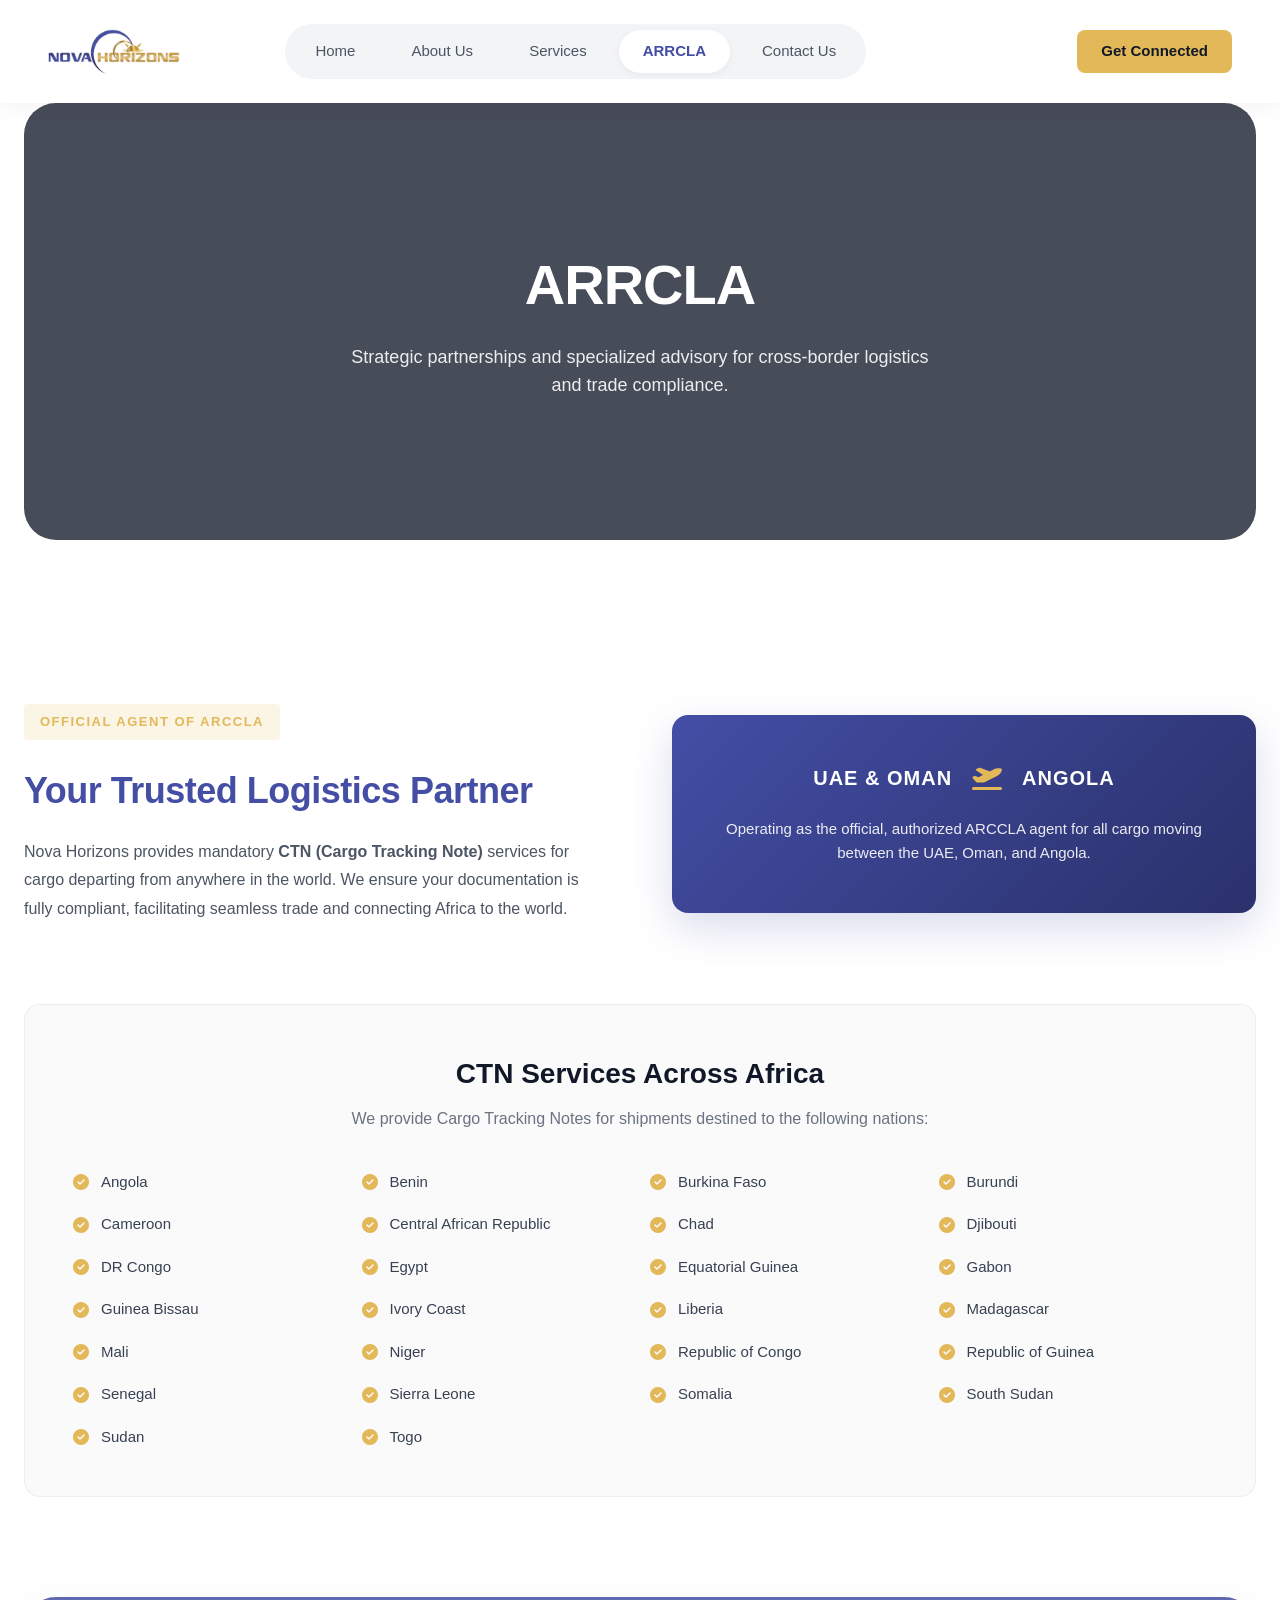
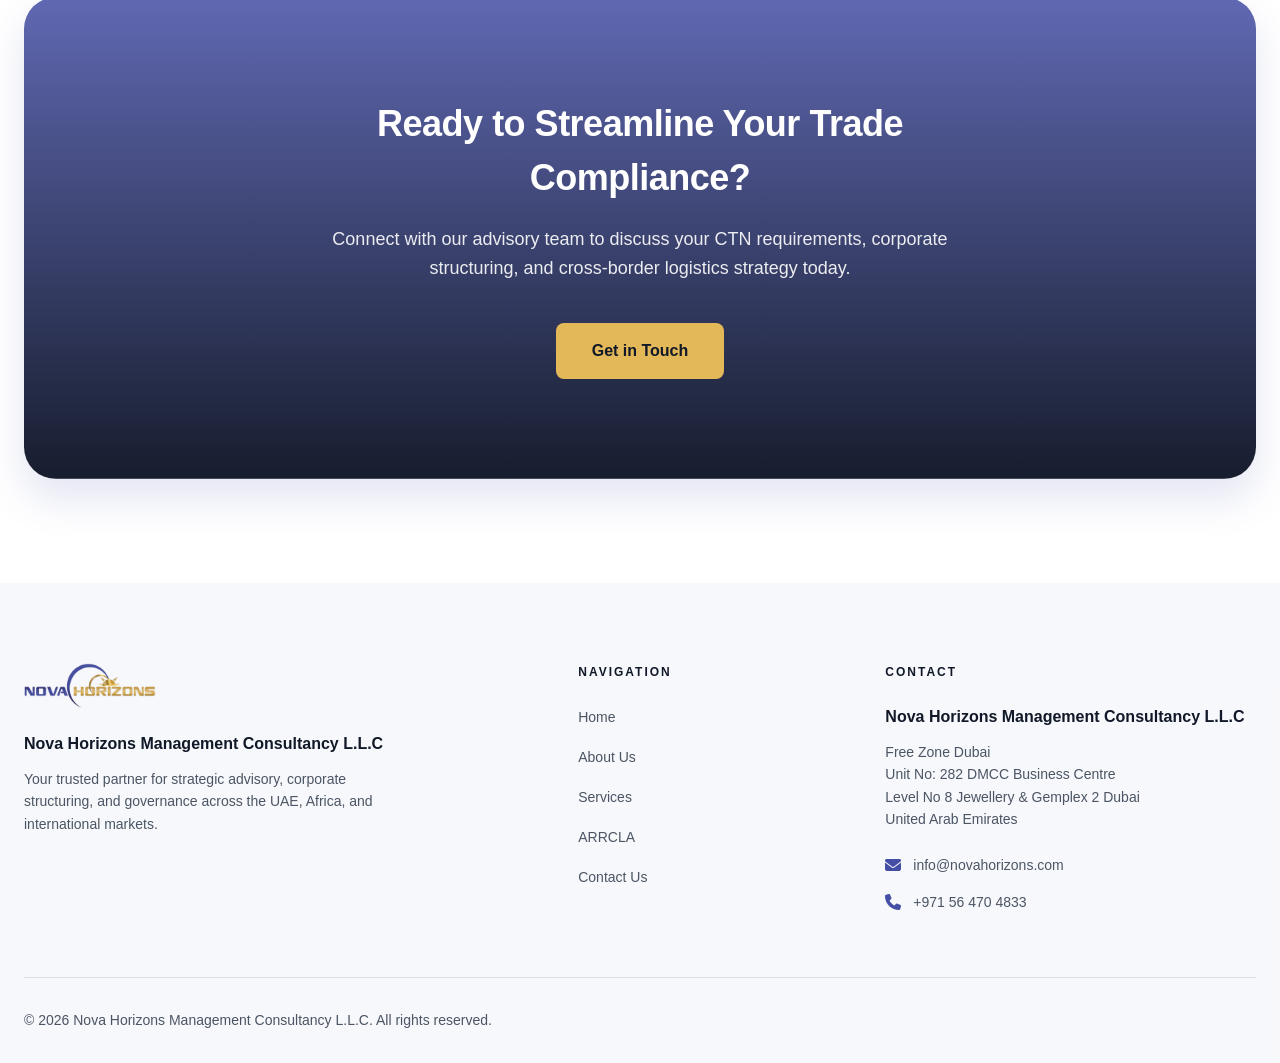
<file: arrcla.html>
<!DOCTYPE html>
<html lang="en">

<head>
    <meta charset="UTF-8">
    <meta name="viewport" content="width=device-width, initial-scale=1.0">
    <title>Nova Horizons - ARRCLA</title>
    <link rel="stylesheet" href="style.css">
    <link rel="stylesheet" href="https://cdnjs.cloudflare.com/ajax/libs/font-awesome/6.4.0/css/all.min.css">
</head>

<body>

    <!-- Top Navigation -->
    <header class="top-nav">
        <div class="container nav-container">

            <!-- Brand Logo -->
            <a href="index.html" class="nav-logo">
                <img src="./assets/logo.png" alt="Nova Horizons" class="brand-logo">
            </a>

            <!-- Hamburger / Close Button (Mobile Only) -->
            <button class="mobile-menu-btn" id="mobile-menu-btn">
        <i class="fa-solid fa-bars"></i>
      </button>

            <!-- Collapsible Menu -->
            <div class="nav-menu" id="nav-menu">
                <nav class="nav-pill">
                    <a href="index.html">Home</a>
                    <a href="about.html">About Us</a>
                    <a href="services.html">Services</a>
                    <a href="arrcla.html" class="active">ARRCLA</a>
                    <a href="contact.html">Contact Us</a>
                </nav>

                <div class="nav-action">
                    <a href="contact.html" class="btn-nav-gold">Get Connected</a>
                </div>
            </div>

        </div>
    </header>

    <!-- ARRCLA Page Hero Section -->
    <div class="arrcla-hero-wrapper">
        <section class="arrcla-hero-section">
            <div class="container">
                <div class="hero-content">
                    <h1 class="page-title">ARRCLA</h1>
                    <p class="page-subtitle">Strategic partnerships and specialized advisory for cross-border logistics and trade compliance.</p>
                </div>
            </div>
        </section>
    </div>

    <!-- ARCCLA & CTN Services Section -->
    <section class="arccla-section">
        <div class="container">

            <!-- Top Row: Agency Info & Focus Route -->
            <div class="arccla-intro-grid">

                <div class="arccla-text-content">
                    <div class="arccla-badge">OFFICIAL AGENT OF ARCCLA</div>
                    <h2 class="arccla-title">Your Trusted Logistics Partner</h2>
                    <p class="arccla-desc">
                        Nova Horizons provides mandatory <strong>CTN (Cargo Tracking Note)</strong> services for cargo departing from anywhere in the world. We ensure your documentation is fully compliant, facilitating seamless trade and connecting Africa
                        to the world.
                    </p>
                </div>

                <div class="arccla-highlight-card">
                    <div class="highlight-route">
                        <span class="region">UAE & OMAN</span>
                        <i class="fa-solid fa-plane-departure route-icon"></i>
                        <span class="region">ANGOLA</span>
                    </div>
                    <p class="highlight-note">Operating as the official, authorized ARCCLA agent for all cargo moving between the UAE, Oman, and Angola.</p>
                </div>

            </div>

            <!-- Bottom Row: Countries Grid -->
            <div class="ctn-countries-wrapper">
                <h3 class="ctn-title">CTN Services Across Africa</h3>
                <p class="ctn-subtitle">We provide Cargo Tracking Notes for shipments destined to the following nations:</p>

                <div class="countries-grid">
                    <div class="country-item"><i class="fa-solid fa-check-circle"></i> Angola</div>
                    <div class="country-item"><i class="fa-solid fa-check-circle"></i> Benin</div>
                    <div class="country-item"><i class="fa-solid fa-check-circle"></i> Burkina Faso</div>
                    <div class="country-item"><i class="fa-solid fa-check-circle"></i> Burundi</div>
                    <div class="country-item"><i class="fa-solid fa-check-circle"></i> Cameroon</div>
                    <div class="country-item"><i class="fa-solid fa-check-circle"></i> Central African Republic</div>
                    <div class="country-item"><i class="fa-solid fa-check-circle"></i> Chad</div>
                    <div class="country-item"><i class="fa-solid fa-check-circle"></i> Djibouti</div>
                    <div class="country-item"><i class="fa-solid fa-check-circle"></i> DR Congo</div>
                    <div class="country-item"><i class="fa-solid fa-check-circle"></i> Egypt</div>
                    <div class="country-item"><i class="fa-solid fa-check-circle"></i> Equatorial Guinea</div>
                    <div class="country-item"><i class="fa-solid fa-check-circle"></i> Gabon</div>
                    <div class="country-item"><i class="fa-solid fa-check-circle"></i> Guinea Bissau</div>
                    <div class="country-item"><i class="fa-solid fa-check-circle"></i> Ivory Coast</div>
                    <div class="country-item"><i class="fa-solid fa-check-circle"></i> Liberia</div>
                    <div class="country-item"><i class="fa-solid fa-check-circle"></i> Madagascar</div>
                    <div class="country-item"><i class="fa-solid fa-check-circle"></i> Mali</div>
                    <div class="country-item"><i class="fa-solid fa-check-circle"></i> Niger</div>
                    <div class="country-item"><i class="fa-solid fa-check-circle"></i> Republic of Congo</div>
                    <div class="country-item"><i class="fa-solid fa-check-circle"></i> Republic of Guinea</div>
                    <div class="country-item"><i class="fa-solid fa-check-circle"></i> Senegal</div>
                    <div class="country-item"><i class="fa-solid fa-check-circle"></i> Sierra Leone</div>
                    <div class="country-item"><i class="fa-solid fa-check-circle"></i> Somalia</div>
                    <div class="country-item"><i class="fa-solid fa-check-circle"></i> South Sudan</div>
                    <div class="country-item"><i class="fa-solid fa-check-circle"></i> Sudan</div>
                    <div class="country-item"><i class="fa-solid fa-check-circle"></i> Togo</div>
                </div>
            </div>

        </div>
    </section>

    <!-- Call to Action (CTA) Section -->
    <div class="cta-wrapper">
        <section class="cta-section">
            <div class="container">
                <div class="cta-content">
                    <h2>Ready to Streamline Your Trade Compliance?</h2>
                    <p>Connect with our advisory team to discuss your CTN requirements, corporate structuring, and cross-border logistics strategy today.</p>
                    <a href="contact.html" class="btn-gold-cta">Get in Touch</a>
                </div>
            </div>
        </section>
    </div>


    <!-- Footer Section -->
    <footer class="footer-light ">
        <div class="container ">
            <div class="footer-grid ">

                <!-- Column 1: Brand & Description -->
                <div class="footer-col brand-col ">
                    <div class="footer-logo ">
                        <!-- Nova Horizons Logo -->
                        <img src="./assets/logo.png " alt="Nova Horizons " class="footer-brand-logo ">
                    </div>
                    <p class="company-name ">Nova Horizons Management Consultancy L.L.C</p>
                    <p class="company-desc ">Your trusted partner for strategic advisory, corporate structuring, and governance across the UAE, Africa, and international markets.</p>
                </div>

                <!-- Column 2: Navigation -->
                <div class="footer-col nav-col ">
                    <h4 class="footer-heading ">NAVIGATION</h4>
                    <ul class="footer-links ">
                        <li><a href="index.html ">Home</a></li>
                        <li><a href="# ">About Us</a></li>
                        <li><a href="# ">Services</a></li>
                        <li><a href="# ">ARRCLA</a></li>
                        <li><a href="# ">Contact Us</a></li>
                    </ul>
                </div>

                <!-- Column 3: Contact Info -->
                <div class="footer-col contact-col ">
                    <h4 class="footer-heading ">CONTACT</h4>
                    <p class="contact-company ">Nova Horizons Management Consultancy L.L.C</p>
                    <p class="contact-details ">
                        Free Zone Dubai<br> Unit No: 282 DMCC Business Centre<br> Level No 8 Jewellery & Gemplex 2 Dubai<br> United Arab Emirates
                    </p>
                    <ul class="contact-info ">
                        <li><i class="fa-solid fa-envelope "></i> <a href="mailto:info@novahorizons.com ">info@novahorizons.com</a></li>
                        <li><i class="fa-solid fa-phone "></i> <a href="tel:+971564704833 ">+971 56 470 4833</a></li>
                    </ul>
                </div>

            </div>

            <!-- Footer Bottom (Legal) -->
            <div class="footer-bottom ">
                <p class="copyright ">© 2026 Nova Horizons Management Consultancy L.L.C. All rights reserved.</p>
            </div>
        </div>
    </footer>

    <script src="script.js "></script>
</body>

</html>
</file>
<file: style.css>
/* ==========================================================================
   1. VARIABLES & BASE STYLES
   ========================================================================== */

:root {
    /* Brand Colors */
    --brand-red: #444EA5;
    /* Updated to your new primary color */
    --primary: #444EA5;
    /* Maintained for older section compatibility */
    --accent: #E3B858;
    /* Backgrounds & UI */
    --nav-bg: #F3F4F6;
    --bg-dark: #0A1122;
    --card-bg: rgba(255, 255, 255, 0.04);
    --border-light: rgba(255, 255, 255, 0.1);
    /* Typography */
    --text-dark: #111827;
    --text-light: #FFFFFF;
    --text-muted: #9CA3AF;
    --font-main: 'Inter', -apple-system, BlinkMacSystemFont, "Segoe UI", Roboto, sans-serif;
}

* {
    margin: 0;
    padding: 0;
    box-sizing: border-box;
}

body {
    font-family: var(--font-main);
    background-color: #FFFFFF;
    color: var(--text-dark);
    line-height: 1.5;
    overflow-x: hidden;
}

a {
    text-decoration: none;
    color: inherit;
}

.container {
    max-width: 1280px;
    margin: 0 auto;
    padding: 0 24px;
}


/* ==========================================================================
   2. HEADER & NAVIGATION (Nova Horizons Style)
   ========================================================================== */

.top-nav {
    background-color: #FFFFFF;
    padding: 24px;
    /* On smaller screens you might reduce this to 16px */
    width: 100%;
    /* These 3 lines make it stick to the top */
    position: sticky;
    top: 0;
    z-index: 999;
    /* Increased z-index to ensure it stays above all other elements */
    /* Optional: Adds a subtle shadow when scrolling over other content */
    box-shadow: 0 4px 20px rgba(0, 0, 0, 0.05);
}

.nav-container {
    max-width: 1600px;
    margin: 0 auto;
    padding: 0 24px;
    display: flex;
    justify-content: space-between;
    align-items: center;
}


/* Brand Logo */

.nav-logo {
    display: flex;
    align-items: center;
}

.brand-logo {
    max-height: 45px;
    width: auto;
    display: block;
}


/* Desktop Menu Layout */

.nav-menu {
    display: flex;
    align-items: center;
    flex: 1;
}


/* Pill Navigation (Desktop) */

.nav-pill {
    display: flex;
    background-color: var(--nav-bg);
    border-radius: 40px;
    padding: 6px;
    gap: 8px;
    margin: 0 auto;
}

.nav-pill a {
    text-decoration: none;
    color: #4B5563;
    font-size: 15px;
    font-weight: 500;
    padding: 10px 24px;
    border-radius: 30px;
    transition: all 0.2s ease;
}

.nav-pill a:hover {
    color: var(--brand-red);
}

.nav-pill a.active {
    background-color: #FFFFFF;
    color: var(--brand-red);
    font-weight: 600;
    box-shadow: 0 2px 8px rgba(0, 0, 0, 0.05);
}


/* Action Link Styling (Desktop) */

.nav-action {
    margin-left: auto;
}

.btn-text-link {
    color: var(--brand-red);
    font-size: 16px;
    font-weight: 600;
    text-decoration: underline;
    text-underline-offset: 4px;
    transition: opacity 0.2s;
}

.btn-text-link:hover {
    opacity: 0.8;
}


/* Mobile Menu Button Styling (Boxed Icon) */

.mobile-menu-btn {
    display: none;
    background: transparent;
    border: 2px solid var(--brand-red);
    border-radius: 6px;
    width: 40px;
    height: 40px;
    color: var(--brand-red);
    font-size: 20px;
    cursor: pointer;
    align-items: center;
    justify-content: center;
    transition: background-color 0.2s, color 0.2s;
}


/* Responsive Mobile Navigation */

@media (max-width: 992px) {
    .mobile-menu-btn {
        display: flex;
    }
    .nav-menu {
        display: none;
        position: absolute;
        top: 100%;
        left: 0;
        width: 100%;
        background-color: #FFFFFF;
        flex-direction: column;
        padding: 32px 24px;
        box-shadow: 0 15px 30px rgba(0, 0, 0, 0.1);
        border-radius: 0 0 24px 24px;
    }
    .nav-menu.active {
        display: flex;
    }
    .nav-action {
        order: -1;
        margin: 0 auto 32px auto;
    }
    .nav-pill {
        flex-direction: column;
        width: 100%;
        background-color: transparent;
        border-radius: 0;
        padding: 0;
        gap: 12px;
    }
    .nav-pill a {
        text-align: center;
        width: 100%;
        padding: 16px;
        border-radius: 8px;
    }
    .nav-pill a.active {
        background-color: var(--brand-red);
        color: var(--text-light);
        box-shadow: 0 4px 12px rgba(68, 78, 165, 0.2);
    }
}

@media (max-width: 768px) {
    .brand-logo {
        max-height: 35px;
    }
}


/* ==========================================================================
   3. HERO SLIDER SECTION
   ========================================================================== */

.hero-wrapper {
    position: relative;
    max-width: 1600px;
    margin: 0 auto;
    padding: 0 24px 24px 24px;
}

.hero-slider-section {
    position: relative;
    width: 100%;
    height: 80vh;
    min-height: 550px;
    border-radius: 32px;
    overflow: hidden;
    box-shadow: 0 20px 40px rgba(0, 0, 0, 0.1);
}

.slides-container {
    position: absolute;
    top: 0;
    left: 0;
    width: 100%;
    height: 100%;
    z-index: 1;
}

.slide {
    position: absolute;
    top: 0;
    left: 0;
    width: 100%;
    height: 100%;
    background-size: cover;
    background-position: center;
    opacity: 0;
    transition: opacity 1s ease-in-out;
}

.slide::after {
    content: '';
    position: absolute;
    top: 0;
    left: 0;
    width: 100%;
    height: 100%;
    background: linear-gradient(to right, rgba(23, 40, 64, 0.8) 0%, rgba(23, 40, 64, 0.3) 50%, rgba(23, 40, 64, 0.1) 100%);
    z-index: 1;
    /* Keep the gradient below the text */
}

.slide.active {
    opacity: 1;
}

.hero-overlay-content {
    position: relative;
    z-index: 10;
    /* Keep the text above the gradient */
    display: flex;
    justify-content: flex-start;
    align-items: flex-end;
    height: 100%;
    padding: 64px;
}

.hero-text-area {
    max-width: 700px;
    padding-bottom: 24px;
}

.glass-tag {
    display: inline-flex;
    align-items: center;
    gap: 8px;
    background: rgba(255, 255, 255, 0.15);
    backdrop-filter: blur(8px);
    -webkit-backdrop-filter: blur(8px);
    border: 1px solid rgba(255, 255, 255, 0.2);
    color: var(--text-light);
    padding: 8px 16px;
    border-radius: 30px;
    font-size: 13px;
    font-weight: 500;
    margin-bottom: 24px;
}

.glass-tag .dot {
    width: 6px;
    height: 6px;
    background-color: var(--text-light);
    border-radius: 50%;
}

.hero-h1 {
    color: var(--text-light);
    font-size: 64px;
    font-weight: 800;
    line-height: 1.1;
    margin-bottom: 24px;
    letter-spacing: -1px;
}

.hero-p {
    color: rgba(255, 255, 255, 0.85);
    font-size: 18px;
    line-height: 1.6;
    margin-bottom: 48px;
    max-width: 500px;
}

.hero-btn-group {
    display: flex;
    align-items: center;
    gap: 16px;
}

.btn-red-large {
    background-color: var(--brand-red);
    color: var(--text-light);
    text-decoration: none;
    padding: 16px 32px;
    border-radius: 40px;
    font-size: 16px;
    font-weight: 600;
    transition: opacity 0.2s;
}

.btn-red-circle {
    display: flex;
    justify-content: center;
    align-items: center;
    width: 54px;
    height: 54px;
    background-color: var(--brand-red);
    color: var(--text-light);
    border-radius: 50%;
    text-decoration: none;
    font-size: 18px;
    transition: transform 0.2s;
}

.btn-red-circle:hover,
.btn-red-large:hover {
    opacity: 0.9;
}

.i-angled {
    transform: rotate(-45deg);
}

@media (max-width: 1200px) {
    .hero-h1 {
        font-size: 52px;
    }
}

@media (max-width: 992px) {
    .hero-overlay-content {
        justify-content: center;
        align-items: flex-start;
        padding: 40px;
    }
}

@media (max-width: 768px) {
    .hero-wrapper {
        padding: 0 12px 12px 12px;
    }
    .hero-h1 {
        font-size: 40px;
    }
    .hero-overlay-content {
        padding: 32px;
    }
}


/* ==========================================================================
   4. CONTENT SECTIONS (Quick Answer, Partner, Countries, etc.)
   ========================================================================== */


/* Quick Answer Section */

.quick-answer-section {
    background-color: #FFFFFF;
    padding: 80px 0;
}

.quick-answer-card {
    display: flex;
    gap: 60px;
    border: 1px solid rgba(68, 78, 165, 0.2);
    border-radius: 12px;
    padding: 48px;
    background-color: #FFFFFF;
    box-shadow: 0 4px 20px rgba(0, 0, 0, 0.02);
}

.quick-answer-left {
    flex: 1;
    max-width: 380px;
}

.quick-answer-right {
    flex: 2;
}

.badge-quick {
    display: inline-block;
    background-color: rgba(68, 78, 165, 0.1);
    color: var(--primary);
    padding: 6px 12px;
    border-radius: 4px;
    font-size: 11px;
    font-weight: 700;
    letter-spacing: 0.5px;
    margin-bottom: 24px;
    text-transform: uppercase;
}

.quick-answer-left h2 {
    font-size: 32px;
    font-weight: 700;
    margin-bottom: 16px;
    letter-spacing: -0.5px;
}

.meta-text {
    font-size: 14px;
    color: #6B7280;
    line-height: 1.5;
}

.quick-answer-right p {
    font-size: 15px;
    color: #4B5563;
    line-height: 1.8;
    margin: 0;
}

@media (max-width: 900px) {
    .quick-answer-card {
        flex-direction: column;
        gap: 32px;
        padding: 32px;
    }
    .quick-answer-left {
        max-width: 100%;
    }
}


/* Partner & Enterprise Section */

.partner-enterprise-section {
    padding: 0 0 80px 0;
}

.pe-grid {
    display: grid;
    grid-template-columns: 1fr 1fr;
    gap: 24px;
    align-items: stretch;
}

.pe-card {
    border-radius: 12px;
    padding: 48px;
    display: flex;
    flex-direction: column;
}

.light-card {
    background-color: #FFFFFF;
    border: 1px solid rgba(68, 78, 165, 0.15);
    box-shadow: 0 4px 20px rgba(0, 0, 0, 0.02);
}

.badge-blue {
    display: inline-block;
    background-color: rgba(68, 78, 165, 0.08);
    color: var(--primary);
    padding: 6px 12px;
    border-radius: 4px;
    font-size: 11px;
    font-weight: 700;
    letter-spacing: 0.5px;
    text-transform: uppercase;
    margin-bottom: 24px;
    align-self: flex-start;
}

.light-card h2 {
    font-size: 32px;
    font-weight: 800;
    margin-bottom: 20px;
    letter-spacing: -0.5px;
}

.pe-desc {
    font-size: 15px;
    color: #4B5563;
    line-height: 1.6;
    margin-bottom: 40px;
}

.mini-features-grid {
    display: grid;
    grid-template-columns: repeat(3, 1fr);
    gap: 16px;
    margin-top: auto;
}

.mini-feature {
    border: 1px solid rgba(68, 78, 165, 0.1);
    border-radius: 8px;
    padding: 20px 16px;
    background-color: #FAFAFA;
}

.mini-feature h4 {
    font-size: 14px;
    font-weight: 700;
    margin-bottom: 8px;
}

.mini-feature p {
    font-size: 12px;
    color: #6B7280;
    line-height: 1.5;
}

.dark-card {
    background-color: var(--bg-dark);
    color: #FFFFFF;
    justify-content: space-between;
}

.subtitle-spaced {
    font-size: 11px;
    font-weight: 700;
    color: #818CF8;
    letter-spacing: 2px;
    text-transform: uppercase;
}

.dark-card-bottom p {
    font-size: 15px;
    color: #D1D5DB;
    line-height: 1.6;
    margin-bottom: 24px;
}

.btn-group {
    display: flex;
    gap: 16px;
    flex-wrap: wrap;
}

.btn-solid-white {
    background-color: #FFFFFF;
    color: #111827;
    padding: 12px 20px;
    border-radius: 6px;
    font-size: 14px;
    font-weight: 600;
}

.btn-outline-gray {
    background-color: transparent;
    border: 1px solid rgba(255, 255, 255, 0.2);
    padding: 12px 20px;
    border-radius: 6px;
    font-size: 14px;
    font-weight: 600;
}

@media (max-width: 1024px) {
    .pe-grid {
        grid-template-columns: 1fr;
    }
    .dark-card-bottom {
        margin-top: 60px;
    }
}

@media (max-width: 768px) {
    .pe-card {
        padding: 32px;
    }
    .mini-features-grid {
        grid-template-columns: 1fr;
    }
    .btn-group {
        flex-direction: column;
    }
}


/* Countries Section */

.countries-section {
    padding: 80px 0;
}

.section-header {
    margin-bottom: 48px;
}

.wide-badge {
    background-color: rgba(68, 78, 165, 0.03);
    border: 1px solid rgba(68, 78, 165, 0.1);
    border-radius: 4px;
    padding: 8px 16px;
    margin-bottom: 24px;
    width: 50%;
    max-width: 450px;
}

.badge-text {
    color: var(--primary);
    font-size: 11px;
    font-weight: 700;
    letter-spacing: 1px;
    text-transform: uppercase;
}

.section-title {
    font-size: 36px;
    font-weight: 800;
    margin-bottom: 16px;
    letter-spacing: -0.5px;
}

.header-bottom {
    display: flex;
    justify-content: space-between;
    align-items: center;
    flex-wrap: wrap;
    gap: 16px;
}

.section-subtitle {
    font-size: 16px;
    color: #6B7280;
    max-width: 700px;
}

.link-primary {
    color: var(--primary);
    font-size: 14px;
    font-weight: 600;
    display: flex;
    align-items: center;
    gap: 6px;
}

.features-card {
    border: 1px solid rgba(0, 0, 0, 0.08);
    border-radius: 12px;
    padding: 56px;
    display: grid;
    grid-template-columns: 1fr 1fr;
    gap: 64px;
}

.feature-col h3 {
    font-size: 20px;
    font-weight: 700;
    margin-bottom: 16px;
}

.feature-col p {
    font-size: 15px;
    color: #4B5563;
    margin-bottom: 28px;
    line-height: 1.6;
}

.check-list {
    list-style: none;
    padding: 0;
    margin: 0;
}

.check-list li {
    font-size: 14px;
    color: #4B5563;
    margin-bottom: 16px;
    display: flex;
    align-items: flex-start;
    gap: 12px;
}

.check-list li i {
    color: var(--primary);
    font-size: 14px;
    margin-top: 3px;
}

@media (max-width: 900px) {
    .features-card {
        grid-template-columns: 1fr;
        gap: 48px;
        padding: 32px;
    }
    .wide-badge {
        width: 100%;
        max-width: none;
    }
}


/* Platform Capabilities Section */

.capabilities-section {
    padding: 80px 0;
}

.cap-header {
    margin-bottom: 40px;
}

.cap-badge {
    display: inline-block;
    background-color: rgba(68, 78, 165, 0.04);
    border: 1px solid rgba(68, 78, 165, 0.15);
    border-radius: 4px;
    padding: 6px 14px;
    margin-bottom: 20px;
    min-width: 280px;
}

.cap-badge-text {
    color: var(--primary);
    font-size: 11px;
    font-weight: 700;
    letter-spacing: 1px;
    text-transform: uppercase;
}

.cap-title {
    font-size: 18px;
    font-weight: 600;
    letter-spacing: -0.5px;
}

.capabilities-grid {
    display: grid;
    grid-template-columns: repeat(3, 1fr);
    gap: 24px;
}

.cap-card {
    border: 1px solid rgba(0, 0, 0, 0.1);
    border-radius: 8px;
    padding: 40px 32px;
}

.cap-card:hover {
    box-shadow: 0 4px 12px rgba(0, 0, 0, 0.03);
    border-color: rgba(68, 78, 165, 0.3);
}

.cap-card h3 {
    font-size: 20px;
    font-weight: 600;
    margin-bottom: 16px;
}

.cap-card p {
    font-size: 15px;
    color: #4B5563;
    line-height: 1.6;
    margin: 0;
}

@media (max-width: 1024px) {
    .capabilities-grid {
        grid-template-columns: repeat(2, 1fr);
    }
}

@media (max-width: 768px) {
    .capabilities-grid {
        grid-template-columns: 1fr;
    }
    .cap-badge {
        min-width: auto;
        display: inline-block;
    }
}


/* Corridor Operations Section */

.corridor-section {
    padding: 80px 0;
}

.header-row {
    display: flex;
    justify-content: space-between;
    align-items: flex-end;
    flex-wrap: wrap;
    gap: 24px;
}

.header-text {
    max-width: 700px;
}

.corridor-grid {
    display: grid;
    grid-template-columns: repeat(3, 1fr);
    gap: 24px;
}

.corridor-card {
    border: 1px solid rgba(0, 0, 0, 0.1);
    border-radius: 8px;
    padding: 40px 32px;
    display: flex;
    flex-direction: column;
    align-items: flex-start;
    min-height: 240px;
}

.corridor-card:hover {
    box-shadow: 0 8px 24px rgba(0, 0, 0, 0.04);
    border-color: rgba(68, 78, 165, 0.2);
}

.region-badge {
    display: inline-block;
    background-color: rgba(68, 78, 165, 0.08);
    color: var(--primary);
    padding: 6px 12px;
    border-radius: 4px;
    font-size: 11px;
    font-weight: 700;
    margin-bottom: 24px;
}

.corridor-card h3 {
    font-size: 24px;
    font-weight: 700;
    margin-bottom: 40px;
    letter-spacing: -0.5px;
}

.card-link-bottom {
    margin-top: auto;
    color: var(--primary);
    font-size: 14px;
    font-weight: 600;
    display: flex;
    align-items: center;
    gap: 6px;
}

@media (max-width: 1024px) {
    .corridor-grid {
        grid-template-columns: repeat(2, 1fr);
    }
}

@media (max-width: 768px) {
    .corridor-grid {
        grid-template-columns: 1fr;
    }
}


/* Latest Updates / News Section */

.news-section {
    padding: 80px 0;
}

.news-grid {
    display: grid;
    grid-template-columns: repeat(2, 1fr);
    gap: 24px;
    margin-top: 48px;
}

.news-card {
    border: 1px solid rgba(0, 0, 0, 0.1);
    border-radius: 8px;
    padding: 40px 32px;
    display: flex;
    flex-direction: column;
    min-height: 280px;
}

.news-card:hover {
    box-shadow: 0 8px 24px rgba(0, 0, 0, 0.04);
    border-color: rgba(68, 78, 165, 0.2);
}

.card-date-badge {
    background-color: rgba(68, 78, 165, 0.04);
    border: 1px solid rgba(68, 78, 165, 0.15);
    color: var(--primary);
    padding: 8px 16px;
    border-radius: 4px;
    font-size: 11px;
    font-weight: 700;
    margin-bottom: 24px;
    width: 100%;
}

.news-card h3 {
    font-size: 22px;
    font-weight: 700;
    margin-bottom: 16px;
    line-height: 1.4;
    letter-spacing: -0.5px;
}

.news-card p {
    font-size: 15px;
    color: #4B5563;
    line-height: 1.6;
    margin-bottom: 32px;
}

@media (max-width: 900px) {
    .news-grid {
        grid-template-columns: 1fr;
    }
}


/* Client Reviews Section */

.reviews-section {
    padding: 80px 0 100px;
}

.reviews-header {
    text-align: center;
    margin-bottom: 56px;
    max-width: 800px;
    margin: 0 auto 56px auto;
}

.center-badge {
    display: inline-block;
    background-color: rgba(68, 78, 165, 0.08);
    border-radius: 4px;
    padding: 6px 14px;
    margin-bottom: 20px;
}

.reviews-grid {
    display: grid;
    grid-template-columns: repeat(3, 1fr);
    gap: 32px;
}

.review-card {
    border: 1px solid rgba(68, 78, 165, 0.05);
    border-radius: 12px;
    padding: 40px 32px;
    display: flex;
    flex-direction: column;
    box-shadow: 0 10px 40px rgba(68, 78, 165, 0.04);
    transition: transform 0.2s ease;
}

.review-card:hover {
    transform: translateY(-4px);
    box-shadow: 0 16px 48px rgba(68, 78, 165, 0.08);
}

.stars {
    color: var(--accent);
    font-size: 14px;
    margin-bottom: 24px;
    display: flex;
    gap: 4px;
}

.review-text {
    font-size: 15px;
    color: #4B5563;
    line-height: 1.7;
    font-style: italic;
    margin-bottom: 32px;
    flex-grow: 1;
}

.review-footer {
    border-top: 1px solid rgba(0, 0, 0, 0.06);
    padding-top: 24px;
    margin-top: auto;
}

.reviewer-name {
    font-size: 16px;
    font-weight: 700;
    margin-bottom: 4px;
}

.reviewer-title {
    font-size: 12px;
    color: #9CA3AF;
}

@media (max-width: 1024px) {
    .reviews-grid {
        grid-template-columns: repeat(2, 1fr);
    }
}

@media (max-width: 768px) {
    .reviews-grid {
        grid-template-columns: 1fr;
    }
}


/* Newsletter Section */

.newsletter-section {
    padding: 40px 0 100px;
}

.newsletter-card {
    border: 1px solid rgba(0, 0, 0, 0.08);
    border-radius: 12px;
    padding: 48px;
    display: flex;
    align-items: center;
    justify-content: space-between;
    gap: 64px;
    box-shadow: 0 4px 20px rgba(0, 0, 0, 0.02);
}

.newsletter-content {
    flex: 1;
    max-width: 650px;
}

.wide-badge-inform {
    background-color: rgba(68, 78, 165, 0.05);
    border: 1px solid rgba(68, 78, 165, 0.15);
    padding: 6px 14px;
    border-radius: 4px;
    margin-bottom: 20px;
    max-width: 500px;
}

.newsletter-content h2 {
    font-size: 28px;
    font-weight: 800;
    margin-bottom: 12px;
}

.newsletter-content p {
    font-size: 15px;
    color: #4B5563;
    line-height: 1.6;
}

.newsletter-form {
    flex: 0 0 320px;
}

.subscribe-form {
    display: flex;
    flex-direction: column;
    gap: 16px;
}

.newsletter-input {
    width: 100%;
    padding: 14px 16px;
    border: 1px solid #D1D5DB;
    border-radius: 6px;
    font-size: 15px;
    outline: none;
}

.newsletter-input:focus {
    border-color: var(--primary);
    box-shadow: 0 0 0 3px rgba(68, 78, 165, 0.1);
}

.btn-subscribe {
    width: 100%;
    padding: 14px 16px;
    background-color: var(--primary);
    color: #FFFFFF;
    border: none;
    border-radius: 6px;
    font-size: 15px;
    font-weight: 600;
    cursor: pointer;
}

@media (max-width: 900px) {
    .newsletter-card {
        flex-direction: column;
        align-items: stretch;
        gap: 40px;
        padding: 40px 32px;
    }
    .newsletter-form {
        flex: 1;
    }
}


/* FAQ Section */

.faq-section {
    padding: 80px 0 120px;
}

.faq-header {
    text-align: center;
    margin-bottom: 48px;
}

.faq-accordion {
    max-width: 800px;
    margin: 0 auto;
    display: flex;
    flex-direction: column;
    gap: 12px;
}

.faq-item {
    border: 1px solid rgba(0, 0, 0, 0.08);
    border-radius: 6px;
    overflow: hidden;
    transition: border-color 0.2s;
}

.faq-item:hover {
    border-color: rgba(68, 78, 165, 0.3);
}

.faq-question {
    width: 100%;
    text-align: left;
    padding: 20px 24px;
    background: none;
    border: none;
    font-size: 15px;
    font-weight: 500;
    cursor: pointer;
    display: flex;
    justify-content: space-between;
    align-items: center;
}

.faq-icon {
    color: var(--primary);
    font-size: 14px;
    transition: transform 0.3s ease;
}

.faq-answer {
    max-height: 0;
    overflow: hidden;
    transition: max-height 0.3s ease, padding 0.3s ease;
    background-color: #FAFAFA;
}

.faq-answer p {
    padding: 0 24px;
    font-size: 14px;
    color: #4B5563;
    line-height: 1.6;
}

.faq-item.active {
    border-color: rgba(68, 78, 165, 0.4);
    box-shadow: 0 4px 12px rgba(68, 78, 165, 0.04);
}

.faq-item.active .faq-answer {
    max-height: 200px;
    padding: 0 0 20px 0;
}

.faq-item.active .faq-answer p {
    padding: 0 24px;
}

.faq-item.active .faq-icon {
    transform: rotate(180deg);
}

.faq-footer {
    text-align: center;
    margin-top: 40px;
    font-size: 14px;
    color: #6B7280;
}

.support-link {
    color: var(--primary);
    font-weight: 600;
}


/* CTA Section */

.cta-section {
    padding: 40px 0 100px;
}

.cta-card {
    background-color: #FAFAFB;
    border: 1px solid rgba(0, 0, 0, 0.08);
    border-radius: 12px;
    padding: 64px 32px;
    text-align: center;
    max-width: 960px;
    margin: 0 auto;
}

.cta-card h2 {
    font-size: 32px;
    font-weight: 800;
    margin-bottom: 16px;
}

.cta-card p {
    font-size: 15px;
    color: #4B5563;
    max-width: 640px;
    margin: 0 auto 32px auto;
    line-height: 1.6;
}

.cta-buttons {
    display: flex;
    justify-content: center;
    gap: 16px;
    flex-wrap: wrap;
}

.btn-primary-cta {
    background-color: var(--primary);
    color: #FFFFFF;
    padding: 14px 28px;
    border-radius: 6px;
    font-size: 15px;
    font-weight: 600;
    display: inline-flex;
}

.btn-outline-cta {
    background-color: #FFFFFF;
    border: 1px solid #D1D5DB;
    padding: 14px 28px;
    border-radius: 6px;
    font-size: 15px;
    font-weight: 600;
    display: inline-flex;
}


/* Footer Section */

.footer {
    background-color: var(--bg-dark);
    color: #9CA3AF;
    padding: 80px 0 0 0;
    border-top: 1px solid rgba(255, 255, 255, 0.05);
}

.footer-grid {
    display: grid;
    grid-template-columns: 2fr 1fr 1.5fr;
    gap: 60px;
    margin-bottom: 64px;
}

.footer-col {
    display: flex;
    flex-direction: column;
}

.footer-logo {
    margin-bottom: 24px;
}

.company-name {
    color: #FFFFFF;
    font-size: 16px;
    margin-bottom: 8px;
}

.company-desc {
    font-size: 15px;
    line-height: 1.6;
    max-width: 380px;
}

.footer-heading {
    font-size: 12px;
    font-weight: 700;
    letter-spacing: 2px;
    color: #FFFFFF;
    text-transform: uppercase;
    margin-bottom: 24px;
}

.footer-links {
    list-style: none;
    display: flex;
    flex-direction: column;
    gap: 16px;
}

.footer-links a {
    color: #9CA3AF;
    font-size: 15px;
    transition: color 0.2s;
}

.footer-links a:hover {
    color: #FFFFFF;
}

.contact-company {
    color: #FFFFFF;
    font-size: 15px;
    margin-bottom: 8px;
}

.contact-details {
    font-size: 15px;
    line-height: 1.8;
    margin-bottom: 24px;
}

.contact-info {
    list-style: none;
    display: flex;
    flex-direction: column;
    gap: 16px;
}

.contact-info li {
    display: flex;
    align-items: center;
    gap: 12px;
    font-size: 15px;
}

.contact-info a:hover {
    color: #FFFFFF;
}

.footer-bottom {
    border-top: 1px solid rgba(255, 255, 255, 0.1);
    padding: 32px 0;
    display: flex;
    justify-content: space-between;
    align-items: center;
    flex-wrap: wrap;
    gap: 24px;
}

.legal-links {
    list-style: none;
    display: flex;
    gap: 24px;
}

.legal-links a:hover {
    color: #FFFFFF;
}

@media (max-width: 900px) {
    .footer-grid {
        grid-template-columns: 1fr 1fr;
    }
    .brand-col {
        grid-column: 1 / -1;
        margin-bottom: 20px;
    }
}

@media (max-width: 600px) {
    .footer {
        padding: 60px 0 0 0;
    }
    .footer-grid {
        grid-template-columns: 1fr;
        gap: 48px;
    }
    .footer-bottom {
        flex-direction: column-reverse;
        text-align: center;
        justify-content: center;
        padding: 24px 0 32px;
    }
}


/* Quick Answer / Compliance Section Styles */

.quick-answer-section {
    background-color: #FFFFFF;
    padding: 80px 0;
    color: var(--text-dark);
}

.quick-answer-card {
    display: flex;
    gap: 60px;
    border: 1px solid rgba(68, 78, 165, 0.2);
    /* Faint tint of #444EA5 */
    border-radius: 12px;
    padding: 48px;
    background-color: #FFFFFF;
    box-shadow: 0 4px 20px rgba(0, 0, 0, 0.02);
}

.quick-answer-left {
    flex: 1;
    max-width: 380px;
}

.badge-quick {
    display: inline-block;
    background-color: rgba(68, 78, 165, 0.1);
    color: var(--brand-red);
    /* Uses #444EA5 */
    padding: 6px 12px;
    border-radius: 4px;
    font-size: 11px;
    font-weight: 700;
    letter-spacing: 0.5px;
    margin-bottom: 24px;
    text-transform: uppercase;
}

.quick-answer-left h2 {
    font-size: 32px;
    font-weight: 700;
    line-height: 1.25;
    margin-bottom: 16px;
    letter-spacing: -0.5px;
}

.meta-text {
    font-size: 14px;
    color: #6B7280;
    line-height: 1.5;
}

.quick-answer-right {
    flex: 2;
}

.quick-answer-right p {
    font-size: 15px;
    color: #4B5563;
    line-height: 1.8;
    margin: 0;
}


/* Floating WhatsApp Button */

.whatsapp-float {
    position: fixed;
    bottom: 30px;
    right: 30px;
    background-color: #25D366;
    color: white;
    width: 60px;
    height: 60px;
    border-radius: 50%;
    display: flex;
    align-items: center;
    justify-content: center;
    font-size: 32px;
    box-shadow: 0 4px 20px rgba(37, 211, 102, 0.4);
    z-index: 1000;
    transition: transform 0.2s;
}

.whatsapp-float:hover {
    transform: scale(1.1);
    color: white;
}


/* Responsive adjustments */

@media (max-width: 900px) {
    .quick-answer-card {
        flex-direction: column;
        gap: 32px;
        padding: 32px;
    }
    .quick-answer-left {
        max-width: 100%;
    }
    .quick-answer-left h2 {
        font-size: 28px;
    }
}

@media (max-width: 600px) {
    .quick-answer-section {
        padding: 40px 0;
    }
    .quick-answer-card {
        padding: 24px;
    }
    .whatsapp-float {
        bottom: 20px;
        right: 20px;
        width: 50px;
        height: 50px;
        font-size: 28px;
    }
}


/* ==========================================================================
   WHY CHOOSE US SECTION
   ========================================================================== */

.why-choose-us-section {
    background-color: #FAFAFB;
    padding: 100px 0;
    color: var(--text-dark);
}


/* Header Area */

.wcu-header {
    text-align: center;
    margin-bottom: 72px;
}

.wcu-main-title {
    font-size: 32px;
    font-weight: 700;
    line-height: 1.25;
    margin-bottom: 16px;
    letter-spacing: -0.5px;
}

.wcu-subtitle {
    font-size: 14px;
    font-weight: 600;
    letter-spacing: 1px;
    color: #4B5563;
    text-transform: uppercase;
}


/* Content Grid */

.wcu-grid {
    display: grid;
    grid-template-columns: 1fr 1.2fr;
    gap: 60px;
    align-items: center;
}


/* Left Features Column */

.wcu-features {
    display: flex;
    flex-direction: column;
}


/* Desktop layout: text on left, icon on right */

.wcu-feature-item {
    display: flex;
    flex-direction: row;
    text-align: right;
    gap: 32px;
}


/* Text Column */

.wcu-text-col {
    flex: 1;
    padding-bottom: 40px;
}

.last-item .wcu-text-col {
    padding-bottom: 0;
}

.wcu-feature-title {
    font-size: 16px;
    font-weight: 800;
    color: var(--text-dark);
    margin-bottom: 8px;
    display: flex;
    justify-content: flex-end;
    align-items: center;
    gap: 12px;
    text-transform: uppercase;
}


/* Desktop colon layout */

.title-text {
    order: 1;
}

.brand-colon {
    order: 2;
}


/* The custom square colon */

.brand-colon {
    display: inline-block;
    width: 6px;
    height: 14px;
    background-image: linear-gradient(to bottom, var(--brand-red) 40%, transparent 40%, transparent 60%, var(--brand-red) 60%);
}

.wcu-feature-desc {
    font-size: 14px;
    color: var(--text-muted);
    line-height: 1.6;
}


/* Icon & Connecting Line Column */

.wcu-icon-col {
    display: flex;
    flex-direction: column;
    align-items: center;
    flex: 0 0 40px;
    position: relative;
}

.wcu-icon {
    font-size: 28px;
    color: #6B7280;
    background-color: #FAFAFB;
    padding: 4px 0;
    z-index: 2;
}

.wcu-dashed-line {
    width: 1px;
    flex-grow: 1;
    border-left: 2px dashed #D1D5DB;
    min-height: 50px;
    margin-top: 4px;
}


/* Right Image Column */

.wcu-image-wrapper {
    position: relative;
    width: 100%;
}

.wcu-main-img {
    width: 100%;
    height: auto;
    border-radius: 4px;
    box-shadow: 0 20px 40px rgba(0, 0, 0, 0.1);
    display: block;
}


/* Decorative Dotted Arrow - Absolutely positioned to overlap image */

.wcu-icon-col-last {
    position: relative;
}

.wcu-arrow-svg {
    position: absolute;
    top: 100%;
    left: 50%;
    /* Starts exactly at the center of the globe icon */
    width: 120px;
    /* Extends 120px into the gap/image area */
    height: 60px;
    overflow: visible;
    z-index: 10;
}


/* Responsive Adjustments */

@media (max-width: 1024px) {
    .wcu-grid {
        gap: 40px;
    }
}

@media (max-width: 900px) {
    .wcu-grid {
        grid-template-columns: 1fr;
        gap: 60px;
    }
    /* Mobile layout: icon on left, text on right (row-reverse handles this) */
    .wcu-feature-item {
        flex-direction: row-reverse;
    }
    /* Swap the order of the colon and the text for mobile */
    .title-text {
        order: 2;
    }
    .brand-colon {
        order: 1;
    }
    /* Hide decorative arrow on stacked mobile layouts */
    .wcu-arrow-svg {
        display: none;
    }
}

@media (max-width: 676px) {
    .wcu-feature-title {
        justify-content: flex-start;
    }
    .wcu-feature-item {
        text-align: left;
    }
}


/* ==========================================================================
   PLATFORM CAPABILITIES SECTION (4-COLUMN LAYOUT)
   ========================================================================== */

.capabilities-section {
    background-color: #FFFFFF;
    padding: 80px 0;
    color: var(--text-dark);
}

.cap-header {
    margin-bottom: 40px;
}


/* Wide Badge Styling */

.cap-badge {
    display: inline-block;
    background-color: rgba(68, 78, 165, 0.04);
    /* Faint tint of your brand color */
    border: 1px solid rgba(68, 78, 165, 0.15);
    border-radius: 4px;
    padding: 6px 14px;
    margin-bottom: 20px;
    min-width: 260px;
    /* Gives the wide appearance seen in the screenshot */
}

.cap-badge-text {
    color: var(--brand-red);
    /* #444EA5 */
    font-size: 11px;
    font-weight: 700;
    letter-spacing: 1px;
    text-transform: uppercase;
}

.cap-title {
    font-size: 18px;
    font-weight: 600;
    color: var(--text-dark);
    letter-spacing: -0.5px;
}


/* Grid Layout (4 Columns) */

.capabilities-grid-4 {
    display: grid;
    grid-template-columns: repeat(4, 1fr);
    gap: 24px;
}


/* Individual Cards */

.cap-card {
    background-color: #FFFFFF;
    border: 1px solid rgba(0, 0, 0, 0.08);
    /* Crisp, light border */
    border-radius: 8px;
    padding: 40px 24px;
    /* Slightly reduced horizontal padding to fit 4 across cleanly */
    transition: box-shadow 0.2s, border-color 0.2s;
    display: flex;
    flex-direction: column;
}

.cap-card:hover {
    box-shadow: 0 8px 24px rgba(0, 0, 0, 0.04);
    border-color: rgba(68, 78, 165, 0.3);
    /* Subtle primary color hover effect */
}

.cap-card h3 {
    font-size: 18px;
    font-weight: 700;
    color: var(--text-dark);
    margin-bottom: 16px;
}

.cap-card p {
    font-size: 14px;
    color: #4B5563;
    line-height: 1.6;
    margin: 0;
}


/* --- Responsive Adjustments --- */

@media (max-width: 1200px) {
    /* On mid-sized screens/tablets, drop to a 2x2 grid */
    .capabilities-grid-4 {
        grid-template-columns: repeat(2, 1fr);
    }
    .cap-card {
        padding: 40px 32px;
    }
}

@media (max-width: 768px) {
    /* On mobile phones, drop to a single stacked column */
    .capabilities-grid-4 {
        grid-template-columns: 1fr;
    }
    .cap-badge {
        min-width: auto;
        /* Allow natural width on mobile */
    }
    .cap-title {
        font-size: 18px;
    }
}


/* ==========================================================================
   FOOTER SECTION (Light Theme)
   ========================================================================== */

.footer-light {
    background-color: rgba(68, 78, 165, 0.04);
    /* Requested background color */
    padding: 80px 0 0 0;
    color: var(--text-dark);
}

.footer-grid {
    display: grid;
    grid-template-columns: 2fr 1fr 1.5fr;
    gap: 60px;
    margin-bottom: 64px;
}

.footer-col {
    display: flex;
    flex-direction: column;
}

.footer-logo {
    margin-bottom: 24px;
}


/* Sizing for the Nova Horizons Logo */

.footer-brand-logo {
    max-height: 45px;
    width: auto;
    display: block;
}

.company-name,
.contact-company {
    font-weight: 700;
    font-size: 16px;
    margin-bottom: 12px;
    color: var(--text-dark);
}

.company-desc,
.contact-details {
    font-size: 14px;
    color: #4B5563;
    /* Dark gray for readability on light bg */
    line-height: 1.6;
    margin-bottom: 24px;
}

.brand-col .company-desc {
    max-width: 380px;
}

.footer-heading {
    font-size: 12px;
    font-weight: 700;
    letter-spacing: 2px;
    color: var(--text-dark);
    text-transform: uppercase;
    margin-bottom: 24px;
}


/* Footer Links */

.footer-links {
    list-style: none;
    padding: 0;
    margin: 0;
    display: flex;
    flex-direction: column;
    gap: 16px;
}

.footer-links a {
    color: #4B5563;
    font-size: 14px;
    transition: color 0.2s;
}

.footer-links a:hover {
    color: var(--brand-red);
    /* #444EA5 */
}


/* Contact Info */

.contact-info {
    list-style: none;
    padding: 0;
    margin: 0;
    display: flex;
    flex-direction: column;
    gap: 16px;
}

.contact-info li {
    display: flex;
    align-items: center;
    gap: 12px;
    font-size: 14px;
    color: #4B5563;
}

.contact-info i {
    color: var(--brand-red);
    /* Accent color for icons */
    font-size: 16px;
}

.contact-info a {
    color: #4B5563;
    transition: color 0.2s;
}

.contact-info a:hover {
    color: var(--brand-red);
}


/* Footer Bottom (Sub-footer) */

.footer-bottom {
    border-top: 1px solid rgba(0, 0, 0, 0.1);
    /* Darker border for light background */
    padding: 32px 0;
    display: flex;
    justify-content: space-between;
    align-items: center;
    flex-wrap: wrap;
    gap: 24px;
}

.copyright {
    font-size: 14px;
    color: #4B5563;
}

.legal-links {
    list-style: none;
    padding: 0;
    margin: 0;
    display: flex;
    gap: 24px;
}

.legal-links a {
    font-size: 14px;
    color: #4B5563;
    transition: color 0.2s;
}

.legal-links a:hover {
    color: var(--brand-red);
}


/* Floating WhatsApp Button */

.whatsapp-float {
    position: fixed;
    bottom: 30px;
    right: 30px;
    background-color: #25D366;
    color: white;
    width: 60px;
    height: 60px;
    border-radius: 50%;
    display: flex;
    align-items: center;
    justify-content: center;
    font-size: 32px;
    box-shadow: 0 4px 20px rgba(37, 211, 102, 0.4);
    z-index: 1000;
    transition: transform 0.2s;
}

.whatsapp-float:hover {
    transform: scale(1.1);
    color: white;
}


/* --- Responsive Adjustments --- */

@media (max-width: 1024px) {
    .footer-grid {
        grid-template-columns: 1.5fr 1fr 1.5fr;
        gap: 40px;
    }
}

@media (max-width: 900px) {
    .footer-grid {
        grid-template-columns: 1fr 1fr;
    }
    .brand-col {
        grid-column: 1 / -1;
        /* Make the brand column span full width on tablets */
        margin-bottom: 20px;
    }
}

@media (max-width: 600px) {
    .footer-light {
        padding: 60px 0 0 0;
    }
    .footer-grid {
        grid-template-columns: 1fr;
        gap: 48px;
    }
    .footer-bottom {
        flex-direction: column-reverse;
        /* Stacks copyright below links */
        text-align: center;
        justify-content: center;
        padding: 24px 0 32px;
    }
    .legal-links {
        justify-content: center;
    }
}


/* ==========================================================================
   POSTER / FULL-WIDTH IMAGE SECTION
   ========================================================================== */

.poster-section {
    background-color: #FFFFFF;
    padding: 60px 0 100px 0;
    /* Padding below ensures breathing room before the footer */
}

.poster-image-wrapper {
    max-width: 1200px;
    /* Constrains it to a nice readable width on huge screens */
    margin: 0 auto;
    display: flex;
    justify-content: center;
}

.poster-img {
    width: 100%;
    height: auto;
    border-radius: 12px;
    box-shadow: 0 10px 40px rgba(0, 0, 0, 0.08);
    /* Adds a subtle depth */
    display: block;
}

.poster-link {
    display: block;
    border-radius: 12px;
    transition: transform 0.3s ease;
}

.poster-link:hover {
    transform: translateY(-6px);
    /* Lifts the image slightly when hovered */
}


/* Responsive adjustment for mobile */

@media (max-width: 768px) {
    .poster-section {
        padding: 40px 0 60px 0;
    }
    .poster-img {
        border-radius: 8px;
    }
}


/* ==========================================================================
   ABOUT PAGE HERO SECTION
   ========================================================================== */


/* New Wrapper to give it margin from the edges */

.about-hero-wrapper {
    max-width: 1600px;
    margin: 0 auto;
    padding: 0 24px 24px 24px;
}

.about-hero-section {
    position: relative;
    background-image: url('https://images.unsplash.com/photo-1552664730-d307ca884978?auto=format&fit=crop&q=80&w=2070');
    background-size: cover;
    background-position: center;
    padding: 140px 0;
    text-align: center;
    border-radius: 32px;
    /* Adds the rounded corners */
    overflow: hidden;
    /* Keeps the dark overlay inside the curves */
    margin-bottom: 80px;
}


/* Dark Overlay Layer */

.about-hero-section::before {
    content: '';
    position: absolute;
    top: 0;
    left: 0;
    width: 100%;
    height: 100%;
    background-color: rgba(10, 17, 34, 0.75);
    z-index: 1;
}


/* Ensure content sits above the overlay */

.about-hero-section .container {
    position: relative;
    z-index: 2;
}

.page-title {
    color: var(--text-light);
    font-size: 56px;
    font-weight: 800;
    letter-spacing: -1px;
    margin-bottom: 16px;
}

.page-subtitle {
    color: rgba(255, 255, 255, 0.9);
    font-size: 18px;
    font-weight: 400;
    max-width: 600px;
    margin: 0 auto;
    line-height: 1.6;
}


/* Responsive Adjustments */

@media (max-width: 768px) {
    .about-hero-wrapper {
        padding: 0 12px 12px 12px;
    }
    .about-hero-section {
        padding: 100px 0;
        margin-bottom: 60px;
    }
    .page-title {
        font-size: 40px;
    }
    .page-subtitle {
        font-size: 16px;
    }
}


/* ==========================================================================
   ABOUT INTRO SECTION
   ========================================================================== */

.about-intro-section {
    padding: 80px 0;
    background-color: #FFFFFF;
}

.about-intro-grid {
    display: grid;
    grid-template-columns: 1fr 1fr;
    gap: 64px;
    align-items: center;
}

.about-intro-content {
    padding-right: 24px;
}


/* Main Title Typography */

.intro-main-title {
    font-size: 30px;
    line-height: 1.5;
    color: #374151;
    margin-bottom: 48px;
    text-transform: uppercase;
    letter-spacing: 2px;
}

.intro-main-title .font-light {
    font-weight: 300;
    color: #6B7280;
}

.intro-main-title strong {
    display: block;
    font-weight: 800;
    color: var(--text-dark);
    font-size: 34px;
    margin-top: 4px;
}


/* Subtitle and Paragraphs */

.intro-subtitle {
    font-size: 14px;
    font-weight: 700;
    color: #4B5563;
    margin-bottom: 24px;
    text-transform: uppercase;
    letter-spacing: 0.5px;
}

.intro-text {
    font-size: 15px;
    color: #6B7280;
    line-height: 1.8;
    margin-bottom: 16px;
}


/* Image Styling */

.about-intro-image {
    position: relative;
    width: 100%;
}

.intro-img {
    width: 100%;
    height: auto;
    border-radius: 8px;
    box-shadow: 0 10px 40px rgba(0, 0, 0, 0.08);
    /* Gives the image a slight lift */
    display: block;
}


/* Responsive Adjustments */

@media (max-width: 1024px) {
    .about-intro-grid {
        gap: 40px;
    }
}

@media (max-width: 900px) {
    .about-intro-grid {
        grid-template-columns: 1fr;
        /* Stack columns on smaller screens */
        gap: 48px;
    }
    .about-intro-content {
        padding-right: 0;
    }
    .intro-main-title {
        font-size: 26px;
        margin-bottom: 32px;
    }
    .intro-main-title strong {
        font-size: 30px;
    }
}

@media (max-width: 600px) {
    .intro-main-title {
        font-size: 22px;
    }
    .intro-main-title strong {
        font-size: 26px;
    }
}


/* ==========================================================================
   MISSION & VISION SECTION
   ========================================================================== */

.purpose-section {
    padding: 80px 0;
    /* Changed from #FFFFFF to a very faint gray for contrast */
    background-color: #FAFAFB;
}

.purpose-header {
    margin-bottom: 48px;
}


/* Wide Badge Styling */

.purpose-badge {
    display: inline-block;
    background-color: rgba(68, 78, 165, 0.04);
    /* Faint tint of --brand-red */
    border: 1px solid rgba(68, 78, 165, 0.15);
    border-radius: 4px;
    padding: 8px 16px;
    margin-bottom: 24px;
    min-width: 250px;
    /* Gives the wide appearance from the screenshot */
}

.purpose-badge-text {
    color: var(--brand-red);
    /* #444EA5 */
    font-size: 11px;
    font-weight: 700;
    letter-spacing: 1px;
    text-transform: uppercase;
}

.purpose-title {
    font-size: 36px;
    font-weight: 800;
    margin-bottom: 16px;
    letter-spacing: -0.5px;
    color: var(--text-dark);
}

.purpose-header-bottom {
    display: flex;
    justify-content: space-between;
    align-items: center;
    flex-wrap: wrap;
    gap: 16px;
}

.purpose-subtitle {
    font-size: 16px;
    color: #6B7280;
    max-width: 700px;
}

.purpose-link {
    color: var(--brand-red);
    font-size: 14px;
    font-weight: 600;
    display: flex;
    align-items: center;
    gap: 6px;
    text-decoration: none;
    transition: opacity 0.2s;
}

.purpose-link:hover {
    opacity: 0.8;
}


/* Mission & Vision Card Layout */

.mission-vision-card {
    border: 1px solid rgba(0, 0, 0, 0.08);
    /* Crisp, light border */
    border-radius: 12px;
    padding: 56px;
    display: grid;
    grid-template-columns: 1fr 1fr;
    gap: 64px;
    background-color: #FFFFFF;
    box-shadow: 0 4px 20px rgba(0, 0, 0, 0.02);
}

.mv-col h3 {
    font-size: 22px;
    font-weight: 700;
    margin-bottom: 20px;
    color: var(--text-dark);
}

.mv-col p {
    font-size: 15px;
    color: #4B5563;
    line-height: 1.8;
    margin: 0;
}


/* --- Responsive Adjustments --- */

@media (max-width: 900px) {
    .mission-vision-card {
        grid-template-columns: 1fr;
        /* Stack columns on tablets and phones */
        gap: 48px;
        padding: 40px 32px;
    }
    .purpose-header-bottom {
        flex-direction: column;
        align-items: flex-start;
        /* Stack subtitle and link on mobile */
    }
    .purpose-badge {
        min-width: auto;
    }
}

@media (max-width: 600px) {
    .purpose-title {
        font-size: 28px;
    }
    .mission-vision-card {
        padding: 32px 24px;
    }
}


/* ==========================================================================
   SERVICES PAGE HERO SECTION
   ========================================================================== */

.services-hero-wrapper {
    max-width: 1600px;
    margin: 0 auto;
    padding: 0 24px 24px 24px;
}

.services-hero-section {
    position: relative;
    /* A fresh, professional image for the services page */
    background-image: url('https://images.unsplash.com/photo-1542744173-8e7e53415bb0?auto=format&fit=crop&q=80&w=2070');
    background-size: cover;
    background-position: center;
    padding: 140px 0;
    text-align: center;
    border-radius: 32px;
    overflow: hidden;
    margin-bottom: 80px;
}


/* Dark Overlay Layer */

.services-hero-section::before {
    content: '';
    position: absolute;
    top: 0;
    left: 0;
    width: 100%;
    height: 100%;
    background-color: rgba(10, 17, 34, 0.75);
    /* Dark blue/black overlay */
    z-index: 1;
}


/* Ensure content sits above the overlay */

.services-hero-section .container {
    position: relative;
    z-index: 2;
}


/* Responsive Adjustments */

@media (max-width: 768px) {
    .services-hero-wrapper {
        padding: 0 12px 12px 12px;
    }
    .services-hero-section {
        padding: 100px 0;
        margin-bottom: 60px;
    }
}


/* ==========================================================================
   DETAILED SERVICES & GOVERNANCE SECTION
   ========================================================================== */

.detailed-services-section {
    padding: 40px 0 100px 0;
    background-color: #FFFFFF;
}

.services-header-center {
    text-align: center;
    max-width: 800px;
    margin: 0 auto 80px auto;
}

.services-main-title {
    font-size: 40px;
    font-weight: 800;
    color: var(--text-dark);
    margin-bottom: 24px;
    letter-spacing: -1px;
}

.services-main-subtitle {
    font-size: 16px;
    color: #4B5563;
    line-height: 1.7;
}


/* Service Rows (Alternating Layout) */

.services-list-container {
    display: flex;
    flex-direction: column;
    gap: 100px;
    /* Large gap between different services */
}

.service-row {
    display: flex;
    align-items: center;
    gap: 80px;
}


/* Reverses the layout for even rows */

.service-row.reverse {
    flex-direction: row-reverse;
}


/* Text Column */

.service-text-col {
    flex: 1;
}

.service-title {
    font-size: 28px;
    font-weight: 700;
    color: var(--text-dark);
    margin-bottom: 16px;
    letter-spacing: -0.5px;
}

.service-desc {
    font-size: 16px;
    color: #4B5563;
    line-height: 1.6;
    margin-bottom: 24px;
}


/* List Styling (Replacing the accordions) */

.service-bullet-list {
    list-style: none;
    padding: 0;
    margin: 0 0 24px 0;
    display: flex;
    flex-direction: column;
    gap: 16px;
}

.service-bullet-list li {
    display: flex;
    align-items: flex-start;
    gap: 12px;
    font-size: 15px;
    color: #374151;
    line-height: 1.5;
    padding-bottom: 16px;
    border-bottom: 1px solid rgba(0, 0, 0, 0.05);
}

.service-bullet-list li:last-child {
    border-bottom: none;
    padding-bottom: 0;
}

.service-bullet-list i {
    color: var(--brand-red);
    /* #444EA5 */
    font-size: 14px;
    margin-top: 4px;
}


/* Stylized Note Box */

.service-note {
    background-color: rgba(68, 78, 165, 0.05);
    border-left: 4px solid var(--brand-red);
    padding: 16px 20px;
    font-size: 14px;
    color: #4B5563;
    border-radius: 0 8px 8px 0;
    line-height: 1.6;
}


/* Image Collage Column */

.service-image-col {
    flex: 1;
    width: 100%;
}

.image-collage {
    position: relative;
    width: 100%;
    padding-bottom: 75%;
    /* 4:3 Aspect Ratio */
}


/* The larger background image */

.collage-main {
    position: absolute;
    top: 0;
    left: 0;
    width: 80%;
    height: 85%;
    object-fit: cover;
    border-radius: 16px;
    box-shadow: 0 10px 30px rgba(0, 0, 0, 0.08);
}


/* The smaller overlapping image with thick borders for the "cutout" effect */

.collage-sub {
    position: absolute;
    bottom: 0;
    right: 0;
    width: 55%;
    height: 60%;
    object-fit: cover;
    border-radius: 16px;
    border: 12px solid #FFFFFF;
    /* Matches the background color */
    box-shadow: 0 15px 40px rgba(0, 0, 0, 0.12);
}


/* Collage variation for reversed rows */

.service-row.reverse .collage-main {
    left: auto;
    right: 0;
}

.service-row.reverse .collage-sub {
    right: auto;
    left: 0;
}


/* Responsive Adjustments */

@media (max-width: 1024px) {
    .service-row {
        gap: 48px;
    }
}

@media (max-width: 900px) {
    .services-list-container {
        gap: 80px;
    }
    /* Stack columns vertically on mobile */
    .service-row,
    .service-row.reverse {
        flex-direction: column;
    }
    .service-image-col {
        order: -1;
        /* Always put image above text on mobile */
        max-width: 600px;
        margin: 0 auto;
    }
    .services-main-title {
        font-size: 32px;
    }
}

@media (max-width: 600px) {
    .collage-sub {
        border-width: 8px;
        /* Slightly thinner border on small screens */
    }
}


/* ==========================================================================
   CONTACT PAGE HERO SECTION
   ========================================================================== */

.contact-hero-wrapper {
    max-width: 1600px;
    margin: 0 auto;
    padding: 0 24px 24px 24px;
}

.contact-hero-section {
    position: relative;
    /* A clean, professional communication/office image */
    background-image: url('https://images.unsplash.com/photo-1516321318423-f06f85e504b3?auto=format&fit=crop&q=80&w=2070');
    background-size: cover;
    background-position: center;
    padding: 140px 0;
    text-align: center;
    border-radius: 32px;
    overflow: hidden;
    margin-bottom: 80px;
}


/* Dark Overlay Layer */

.contact-hero-section::before {
    content: '';
    position: absolute;
    top: 0;
    left: 0;
    width: 100%;
    height: 100%;
    background-color: rgba(10, 17, 34, 0.75);
    /* Dark blue/black overlay */
    z-index: 1;
}


/* Ensure content sits above the overlay */

.contact-hero-section .container {
    position: relative;
    z-index: 2;
}


/* Responsive Adjustments */

@media (max-width: 768px) {
    .contact-hero-wrapper {
        padding: 0 12px 12px 12px;
    }
    .contact-hero-section {
        padding: 100px 0;
        margin-bottom: 60px;
    }
}


/* ==========================================================================
   CONTACT FORM & INFO SECTION
   ========================================================================== */

.contact-section {
    padding: 40px 0 100px 0;
    background-color: #FAFAFB;
    /* Light background for contrast */
}

.contact-grid {
    display: grid;
    grid-template-columns: 1fr 1.2fr;
    gap: 32px;
    align-items: stretch;
}


/* --- Left Column: Image & Info --- */


/* Update these specific classes in your style.css */

.contact-left {
    display: flex;
    flex-direction: column;
    gap: 24px;
    height: 100%;
    /* Ensures the column knows to stretch */
}

.contact-image-wrapper {
    width: 100%;
    height: 320px;
    /* Slightly taller to better balance the form */
    border-radius: 12px;
    overflow: hidden;
    box-shadow: 0 4px 20px rgba(0, 0, 0, 0.05);
    flex-shrink: 0;
}

.contact-img {
    width: 100%;
    height: 100%;
    /* Takes its height from the wrapper */
    object-fit: cover;
    display: block;
}

.contact-info-card {
    background-color: #FFFFFF;
    border: 1px solid rgba(0, 0, 0, 0.08);
    border-radius: 12px;
    padding: 32px;
    box-shadow: 0 4px 20px rgba(0, 0, 0, 0.02);
    display: flex;
    flex-direction: column;
    justify-content: center;
    /* Centers the info perfectly as the card stretches */
    gap: 24px;
    flex: 1;
    /* This is the magic line that forces the card to fill the remaining height! */
}

.info-item {
    display: flex;
    align-items: flex-start;
    gap: 16px;
}

.info-icon {
    display: flex;
    align-items: center;
    justify-content: center;
    width: 40px;
    height: 40px;
    background-color: rgba(68, 78, 165, 0.08);
    color: var(--brand-red);
    /* #444EA5 */
    border-radius: 8px;
    font-size: 18px;
    flex-shrink: 0;
}

.info-text h4 {
    font-size: 15px;
    font-weight: 600;
    color: var(--text-dark);
    margin-bottom: 4px;
}

.info-text p,
.info-text a {
    font-size: 14px;
    color: #4B5563;
    line-height: 1.5;
    text-decoration: none;
    transition: color 0.2s;
}

.info-text a:hover {
    color: var(--brand-red);
}


/* --- Right Column: Form Card --- */

.contact-form-card {
    background-color: #FFFFFF;
    border: 1px solid rgba(0, 0, 0, 0.08);
    border-radius: 12px;
    padding: 48px;
    box-shadow: 0 4px 20px rgba(0, 0, 0, 0.02);
    height: 100%;
}

.form-title {
    font-size: 32px;
    font-weight: 700;
    color: var(--text-dark);
    margin-bottom: 8px;
    letter-spacing: -0.5px;
}

.form-subtitle {
    font-size: 16px;
    color: #4B5563;
    margin-bottom: 40px;
}

.form-group {
    margin-bottom: 24px;
}

.form-group label {
    display: block;
    font-size: 14px;
    font-weight: 500;
    color: #374151;
    margin-bottom: 8px;
}

.form-group input[type="text"],
.form-group input[type="email"],
.form-group input[type="tel"],
.form-group textarea,
.country-code {
    width: 100%;
    padding: 12px 16px;
    border: 1px solid #D1D5DB;
    border-radius: 8px;
    font-size: 15px;
    font-family: inherit;
    color: var(--text-dark);
    background-color: #FFFFFF;
    transition: border-color 0.2s, box-shadow 0.2s;
    outline: none;
}

.form-group input::placeholder,
.form-group textarea::placeholder {
    color: #9CA3AF;
}

.form-group input:focus,
.form-group textarea:focus,
.country-code:focus {
    border-color: var(--brand-red);
    box-shadow: 0 0 0 3px rgba(68, 78, 165, 0.15);
}

.form-group textarea {
    resize: vertical;
}


/* Phone Input Group Layout */

.phone-input-group {
    display: flex;
    gap: 12px;
}

.country-code {
    width: 100px;
    flex-shrink: 0;
    cursor: pointer;
}


/* Checkbox Styling */

.checkbox-group {
    display: flex;
    align-items: flex-start;
    gap: 12px;
}

.checkbox-group input[type="checkbox"] {
    margin-top: 3px;
    width: 16px;
    height: 16px;
    accent-color: var(--brand-red);
}

.checkbox-group label {
    font-size: 14px;
    font-weight: 400;
    color: #4B5563;
    margin-bottom: 0;
}

.checkbox-group a {
    color: var(--brand-red);
    text-decoration: underline;
    text-underline-offset: 3px;
}


/* Submit Button */

.btn-submit {
    width: 100%;
    background-color: var(--brand-red);
    color: #FFFFFF;
    border: none;
    border-radius: 8px;
    padding: 14px 24px;
    font-size: 16px;
    font-weight: 600;
    cursor: pointer;
    transition: background-color 0.2s, transform 0.1s;
}

.btn-submit:hover {
    background-color: #3b438f;
}

.btn-submit:active {
    transform: scale(0.98);
}


/* --- Responsive Adjustments --- */

@media (max-width: 992px) {
    .contact-grid {
        grid-template-columns: 1fr;
        gap: 48px;
    }
    .contact-right {
        order: -1;
        /* Puts the form on top for mobile/tablets */
    }
}

@media (max-width: 600px) {
    .contact-form-card {
        padding: 32px 24px;
    }
    .form-title {
        font-size: 28px;
    }
}


/* ==========================================================================
   ARRCLA PAGE HERO SECTION
   ========================================================================== */

.arrcla-hero-wrapper {
    max-width: 1600px;
    margin: 0 auto;
    padding: 0 24px 24px 24px;
}

.arrcla-hero-section {
    position: relative;
    /* A high-quality global trade / professional partnership image */
    background-image: url('https://images.unsplash.com/photo-1578575437130-527eed3abbec?auto=format&fit=crop&q=80&w=2070');
    background-size: cover;
    background-position: center;
    padding: 140px 0;
    text-align: center;
    border-radius: 32px;
    overflow: hidden;
    margin-bottom: 80px;
}


/* Dark Overlay Layer */

.arrcla-hero-section::before {
    content: '';
    position: absolute;
    top: 0;
    left: 0;
    width: 100%;
    height: 100%;
    background-color: rgba(10, 17, 34, 0.75);
    /* Dark blue/black overlay matching the theme */
    z-index: 1;
}


/* Ensure content sits above the overlay */

.arrcla-hero-section .container {
    position: relative;
    z-index: 2;
}


/* Responsive Adjustments */

@media (max-width: 768px) {
    .arrcla-hero-wrapper {
        padding: 0 12px 12px 12px;
    }
    .arrcla-hero-section {
        padding: 100px 0;
        margin-bottom: 60px;
    }
}


/* ==========================================================================
   ARCCLA & CTN SERVICES SECTION
   ========================================================================== */

.arccla-section {
    padding: 60px 0 100px 0;
    background-color: #FFFFFF;
}

.arccla-intro-grid {
    display: grid;
    grid-template-columns: 1fr 1fr;
    gap: 64px;
    align-items: center;
    margin-bottom: 80px;
}


/* Text Content Styling */

.arccla-badge {
    display: inline-block;
    background-color: rgba(227, 184, 88, 0.15);
    /* Soft gold tint */
    color: #E3B858;
    /* Gold color matching the poster */
    font-size: 13px;
    font-weight: 800;
    letter-spacing: 1.5px;
    padding: 8px 16px;
    border-radius: 4px;
    margin-bottom: 24px;
}

.arccla-title {
    font-size: 36px;
    font-weight: 800;
    color: #444EA5;
    /* Dark blue matching the poster */
    margin-bottom: 20px;
    letter-spacing: -0.5px;
}

.arccla-desc {
    font-size: 16px;
    color: #4B5563;
    line-height: 1.8;
}


/* Highlight Card for Angola Route */

.arccla-highlight-card {
    background: linear-gradient(135deg, #444EA5 0%, #2A316B 100%);
    border-radius: 16px;
    padding: 48px;
    color: #FFFFFF;
    text-align: center;
    box-shadow: 0 15px 40px rgba(68, 78, 165, 0.2);
}

.highlight-route {
    display: flex;
    align-items: center;
    justify-content: center;
    gap: 20px;
    margin-bottom: 24px;
}

.region {
    font-size: 20px;
    font-weight: 700;
    letter-spacing: 1px;
}

.route-icon {
    font-size: 24px;
    color: #E3B858;
    /* Gold airplane */
}

.highlight-note {
    font-size: 15px;
    color: rgba(255, 255, 255, 0.9);
    line-height: 1.6;
}


/* Countries Grid Section */

.ctn-countries-wrapper {
    background-color: #FAFAFB;
    border: 1px solid rgba(0, 0, 0, 0.05);
    border-radius: 16px;
    padding: 48px;
}

.ctn-title {
    font-size: 28px;
    font-weight: 700;
    color: var(--text-dark);
    text-align: center;
    margin-bottom: 12px;
}

.ctn-subtitle {
    font-size: 16px;
    color: #6B7280;
    text-align: center;
    margin-bottom: 40px;
}


/* CSS Grid for the 26 countries */

.countries-grid {
    display: grid;
    grid-template-columns: repeat(auto-fill, minmax(220px, 1fr));
    gap: 20px;
}

.country-item {
    display: flex;
    align-items: center;
    gap: 12px;
    font-size: 15px;
    color: #374151;
    font-weight: 500;
}

.country-item i {
    color: #E3B858;
    /* Gold checkmarks */
    font-size: 16px;
}


/* Responsive Adjustments */

@media (max-width: 900px) {
    .arccla-intro-grid {
        grid-template-columns: 1fr;
        gap: 40px;
    }
    .arccla-highlight-card {
        padding: 32px;
    }
}

@media (max-width: 600px) {
    .arccla-title {
        font-size: 28px;
    }
    .ctn-countries-wrapper {
        padding: 32px 24px;
    }
    .countries-grid {
        grid-template-columns: 1fr 1fr;
        /* 2 columns on mobile */
    }
}

@media (max-width: 400px) {
    .countries-grid {
        grid-template-columns: 1fr;
        /* 1 column on very small screens */
    }
}


/* ==========================================================================
   CALL TO ACTION (CTA) SECTION
   ========================================================================== */

.cta-wrapper {
    max-width: 1600px;
    margin: 0 auto;
    padding: 0 24px 24px 24px;
}


/* Update just this specific class in your style.css */

.cta-section {
    /* This blends your dark blue brand color over a professional corporate image */
    background: linear-gradient( rgba(68, 78, 165, 0.85), /* Your dark blue with 85% opacity */
    rgba(10, 17, 34, 0.95)/* Deep navy/black at the bottom for contrast */
    ), url('https://images.unsplash.com/photo-1454165804606-c3d57bc86b40?auto=format&fit=crop&q=80&w=2070');
    background-size: cover;
    background-position: center;
    padding: 100px 24px;
    /* Increased padding slightly to show off more of the image */
    text-align: center;
    border-radius: 32px;
    margin-bottom: 80px;
    box-shadow: 0 20px 40px rgba(68, 78, 165, 0.15);
}

.cta-content {
    max-width: 700px;
    margin: 0 auto;
}

.cta-content h2 {
    color: #FFFFFF;
    font-size: 36px;
    font-weight: 800;
    margin-bottom: 20px;
    letter-spacing: -0.5px;
}

.cta-content p {
    color: rgba(255, 255, 255, 0.9);
    font-size: 18px;
    line-height: 1.6;
    margin-bottom: 40px;
}


/* Gold CTA Button */

.btn-gold-cta {
    display: inline-block;
    background-color: #E3B858;
    /* Premium gold accent */
    color: #111827;
    /* Dark text for high contrast */
    font-size: 16px;
    font-weight: 700;
    padding: 16px 36px;
    border-radius: 8px;
    text-decoration: none;
    transition: transform 0.2s, box-shadow 0.2s, background-color 0.2s;
}

.btn-gold-cta:hover {
    background-color: #f2c765;
    /* Slightly lighter gold on hover */
    transform: translateY(-4px);
    /* Floats up */
    box-shadow: 0 10px 25px rgba(0, 0, 0, 0.2);
}


/* Responsive Adjustments */

@media (max-width: 768px) {
    .cta-wrapper {
        padding: 0 12px 12px 12px;
    }
    .cta-section {
        padding: 60px 20px;
        margin-bottom: 60px;
    }
    .cta-content h2 {
        font-size: 28px;
    }
    .cta-content p {
        font-size: 16px;
    }
}


/* ==========================================================================
   NAVIGATION GOLD BUTTON
   ========================================================================== */

.btn-nav-gold {
    display: inline-block;
    background-color: #E3B858;
    /* Premium gold */
    color: #111827;
    /* Dark text for high contrast */
    font-size: 15px;
    font-weight: 700;
    padding: 10px 24px;
    /* Slightly slimmer padding to fit the navbar perfectly */
    border-radius: 8px;
    text-decoration: none;
    transition: transform 0.2s, box-shadow 0.2s, background-color 0.2s;
}

.btn-nav-gold:hover {
    background-color: #f2c765;
    /* Lighter gold on hover */
    transform: translateY(-2px);
    /* Subtle lift */
    box-shadow: 0 6px 15px rgba(227, 184, 88, 0.3);
    /* Soft gold glow */
}
</file>
